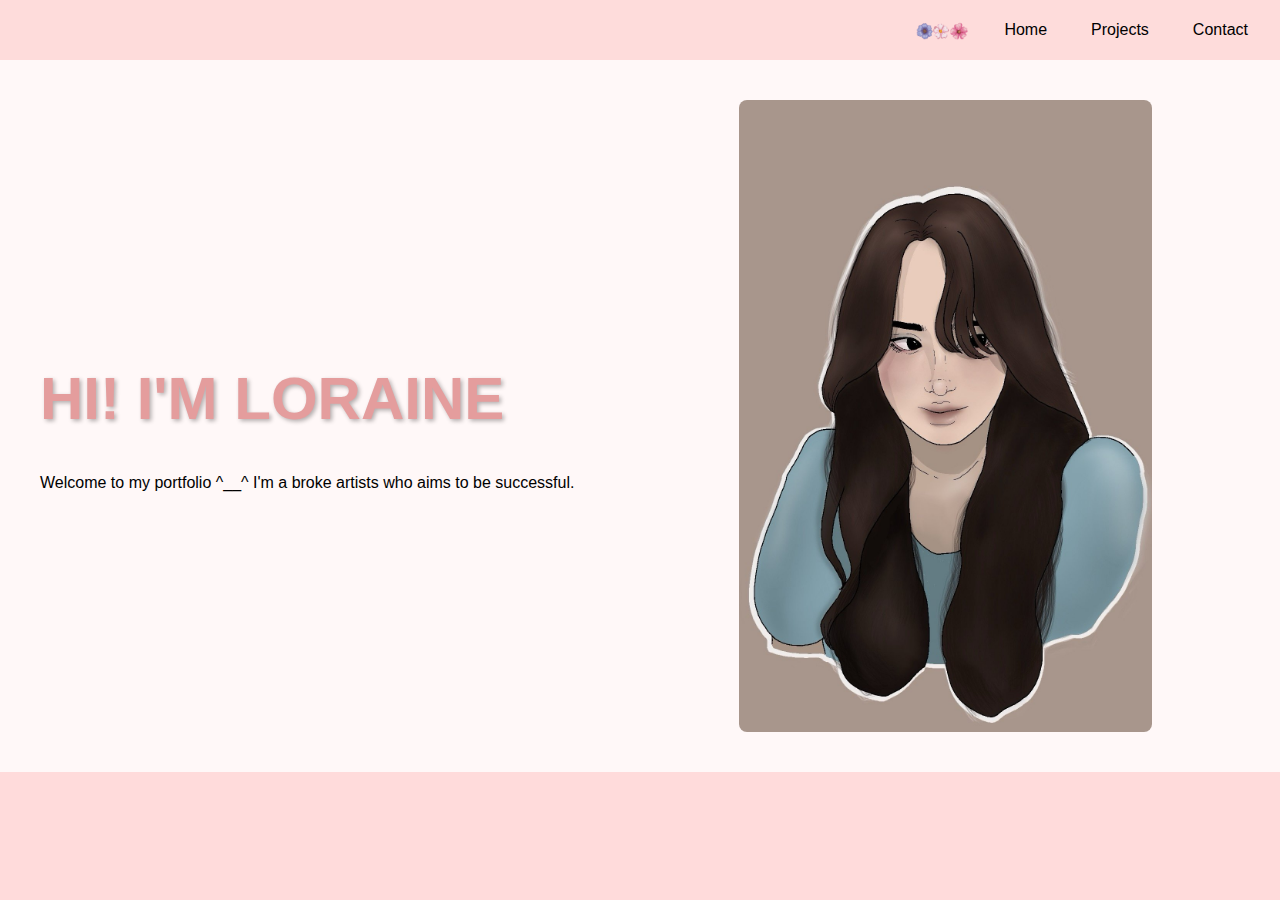
<file: index.html>
<!DOCTYPE html>
<html lang="en">
<head>
    <meta charset="UTF-8">
    <title>Home</title>
    <link rel="stylesheet" href="style.css">
</head>
<body>
    <header>
       <nav>
    <img src="flowerlogo.png" alt="Logo" class="nav-logo">
    <ul>
        <li><a href="index.html">Home</a></li>
        <li><a href="projects.html">Projects</a></li>
        <li><a href="contact.html">Contact</a></li>
    </ul>
</nav>
    </header>
   <main class="home-content">
    <div class="text-content">
        <h1>HI! I'M LORAINE</h1>
        <p>Welcome to my portfolio ^__^ I'm a broke artists who aims to be successful.</p>
    </div>
    <div class="image-content">
        <img src="homephoto.jpg" alt="Welcome Image">
    </div>
</main>
</body>
</html>
</file>
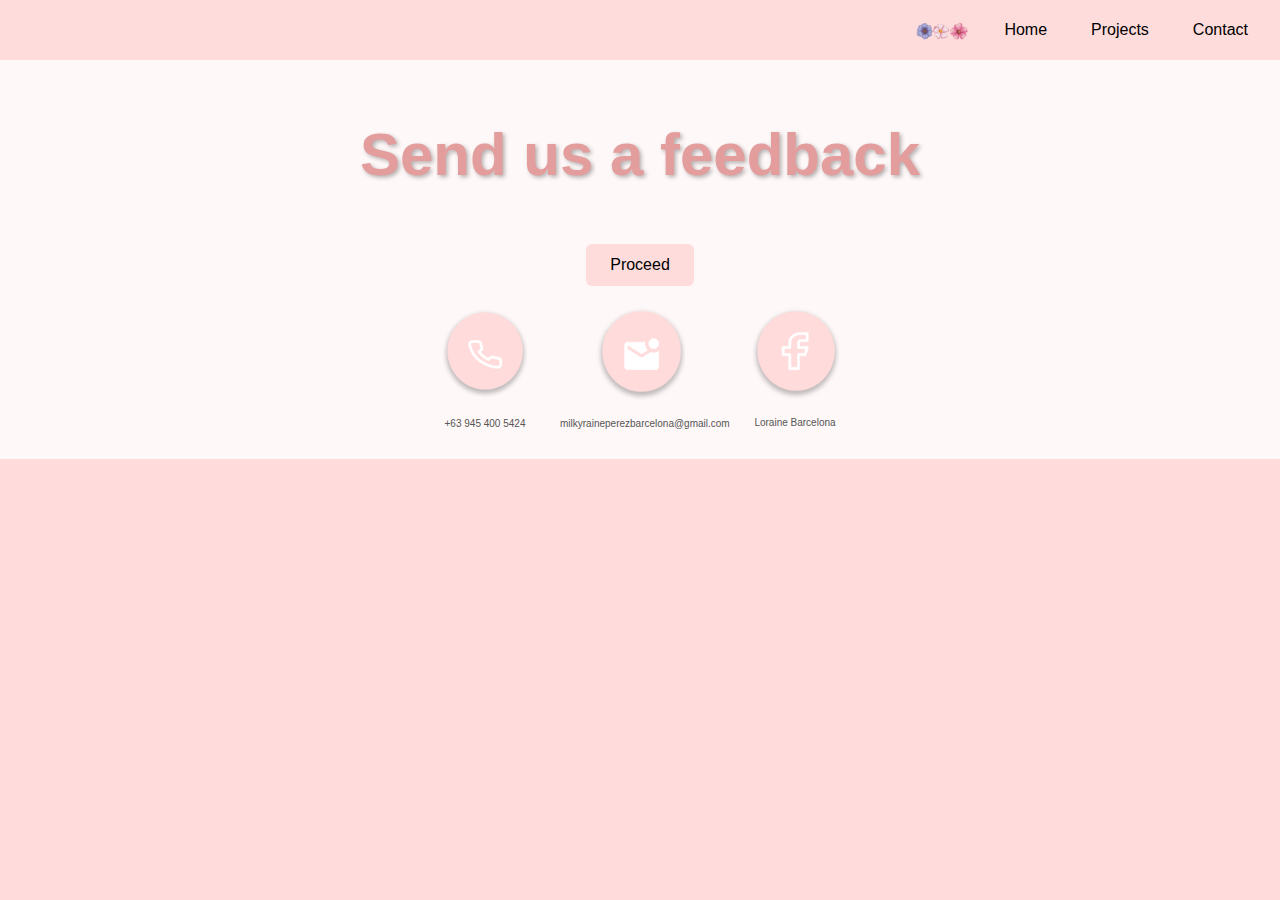
<file: Contact.html>
<!DOCTYPE html>
<html lang="en">
<head>
    <meta charset="UTF-8">
    <title>Contact</title>
    <link rel="stylesheet" href="style.css">
</head>
<body>
    <header>
       <nav>
    <img src="flowerlogo.png" alt="Logo" class="nav-logo">
    <ul>
        <li><a href="index.html">Home</a></li>
        <li><a href="projects.html">Projects</a></li>
        <li><a href="contact.html">Contact</a></li>
    </ul>
</nav>
    </header>
    <main class="contact-content">
   <h1>Send us a feedback</h1>
<button id="proceedBtn">Proceed</button>
<div id="feedbackForm" style="display: none; margin-top: 20px;">
    <form id="feedbackFormElement">
        <label for="name">Your Name:</label><br>
        <input type="text" id="name" name="name" required><br><br>

        <label for="feedback">Your Feedback:</label><br>
        <textarea id="feedback" name="feedback" rows="4" cols="40" required></textarea><br><br>

        <button type="submit">Submit</button>
    </form>

    <div id="thankYouMessage" style="display: none; margin-top: 20px; color: #e49d9d; font-weight: bold;">
        Thank you for your feedback!
    </div>
</div>
 <div class="contact-info">
        <div class="image-contact">
            <img src="phone.png" alt="Image 1">
            <p class="image-caption">+63 945 400 5424</p>
        </div>
        <div class="image-contact">
            <img src="email.png" alt="Image 3">
            <p class="image-caption">milkyraineperezbarcelona@gmail.com</p>
        </div>
         <div class="image-contact">
            <img src="fb.png" alt="Image 2">
            <p class="image-caption">Loraine Barcelona</p>
        </div>
</main>
<script>
    document.getElementById("proceedBtn").addEventListener("click", function () {
        document.getElementById("feedbackForm").style.display = "block";
        this.style.display = "none";
    });

    document.getElementById("feedbackFormElement").addEventListener("submit", function (event) {
        event.preventDefault();

        document.getElementById("feedbackFormElement").reset();

        document.getElementById("thankYouMessage").style.display = "block";
    });
</script>
</body>
</html>
</file>
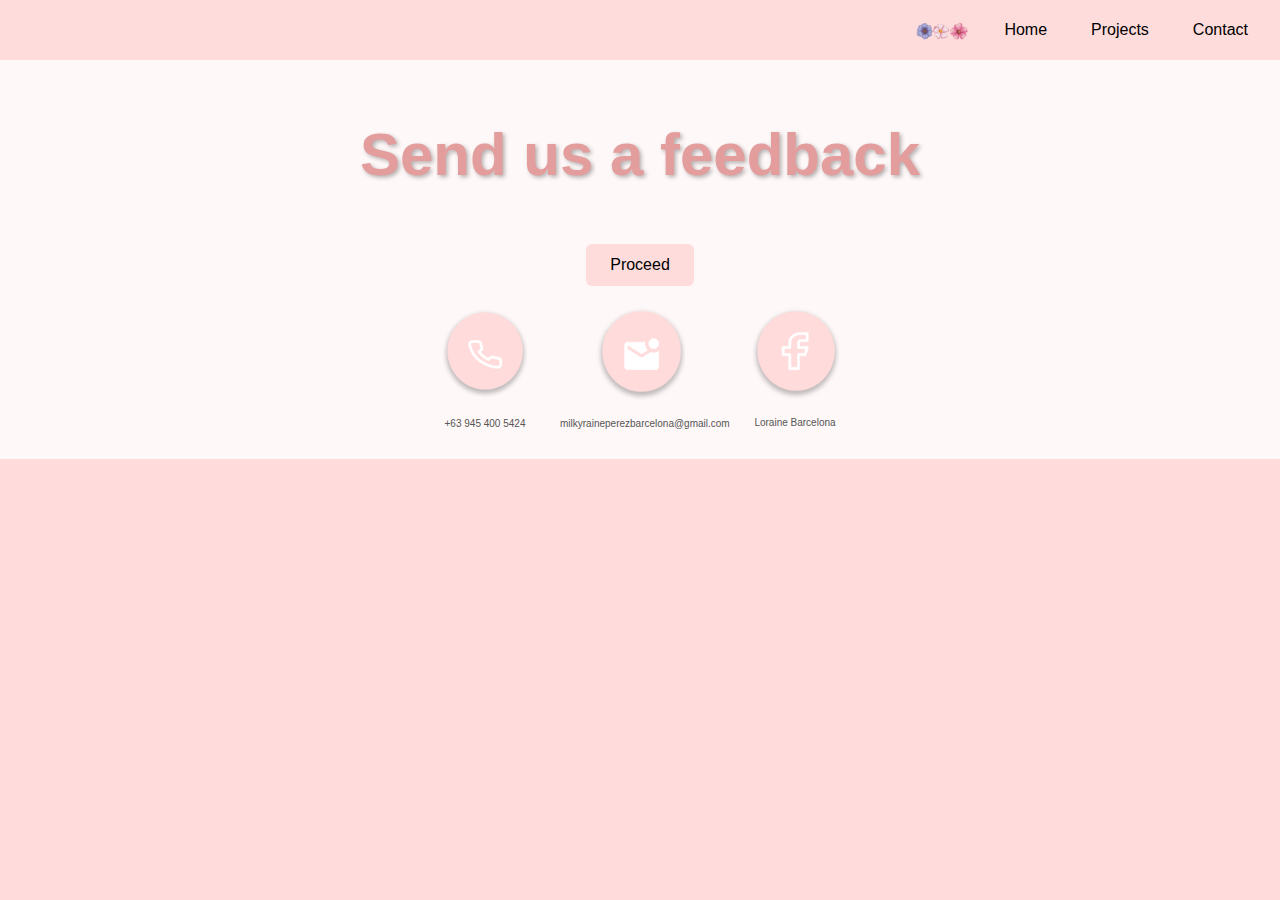
<file: contact.html>
<!DOCTYPE html>
<html lang="en">
<head>
    <meta charset="UTF-8">
    <title>Contact</title>
    <link rel="stylesheet" href="style.css">
</head>
<body>
    <header>
       <nav>
    <img src="flowerlogo.png" alt="Logo" class="nav-logo">
    <ul>
        <li><a href="index.html">Home</a></li>
        <li><a href="projects.html">Projects</a></li>
        <li><a href="contact.html">Contact</a></li>
    </ul>
</nav>
    </header>
    <main class="contact-content">
   <h1>Send us a feedback</h1>
<button id="proceedBtn">Proceed</button>
<div id="feedbackForm" style="display: none; margin-top: 20px;">
    <form id="feedbackFormElement">
        <label for="name">Your Name:</label><br>
        <input type="text" id="name" name="name" required><br><br>

        <label for="feedback">Your Feedback:</label><br>
        <textarea id="feedback" name="feedback" rows="4" cols="40" required></textarea><br><br>

        <button type="submit">Submit</button>
    </form>

    <div id="thankYouMessage" style="display: none; margin-top: 20px; color: #e49d9d; font-weight: bold;">
        Thank you for your feedback!
    </div>
</div>
 <div class="contact-info">
        <div class="image-contact">
            <img src="phone.png" alt="Image 1">
            <p class="image-caption">+63 945 400 5424</p>
        </div>
        <div class="image-contact">
            <img src="email.png" alt="Image 3">
            <p class="image-caption">milkyraineperezbarcelona@gmail.com</p>
        </div>
         <div class="image-contact">
            <img src="fb.png" alt="Image 2">
            <p class="image-caption">Loraine Barcelona</p>
        </div>
</main>
<script>
    document.getElementById("proceedBtn").addEventListener("click", function () {
        document.getElementById("feedbackForm").style.display = "block";
        this.style.display = "none";
    });

    document.getElementById("feedbackFormElement").addEventListener("submit", function (event) {
        event.preventDefault();

        document.getElementById("feedbackFormElement").reset();

        document.getElementById("thankYouMessage").style.display = "block";
    });
</script>
</body>
</html>
</file>
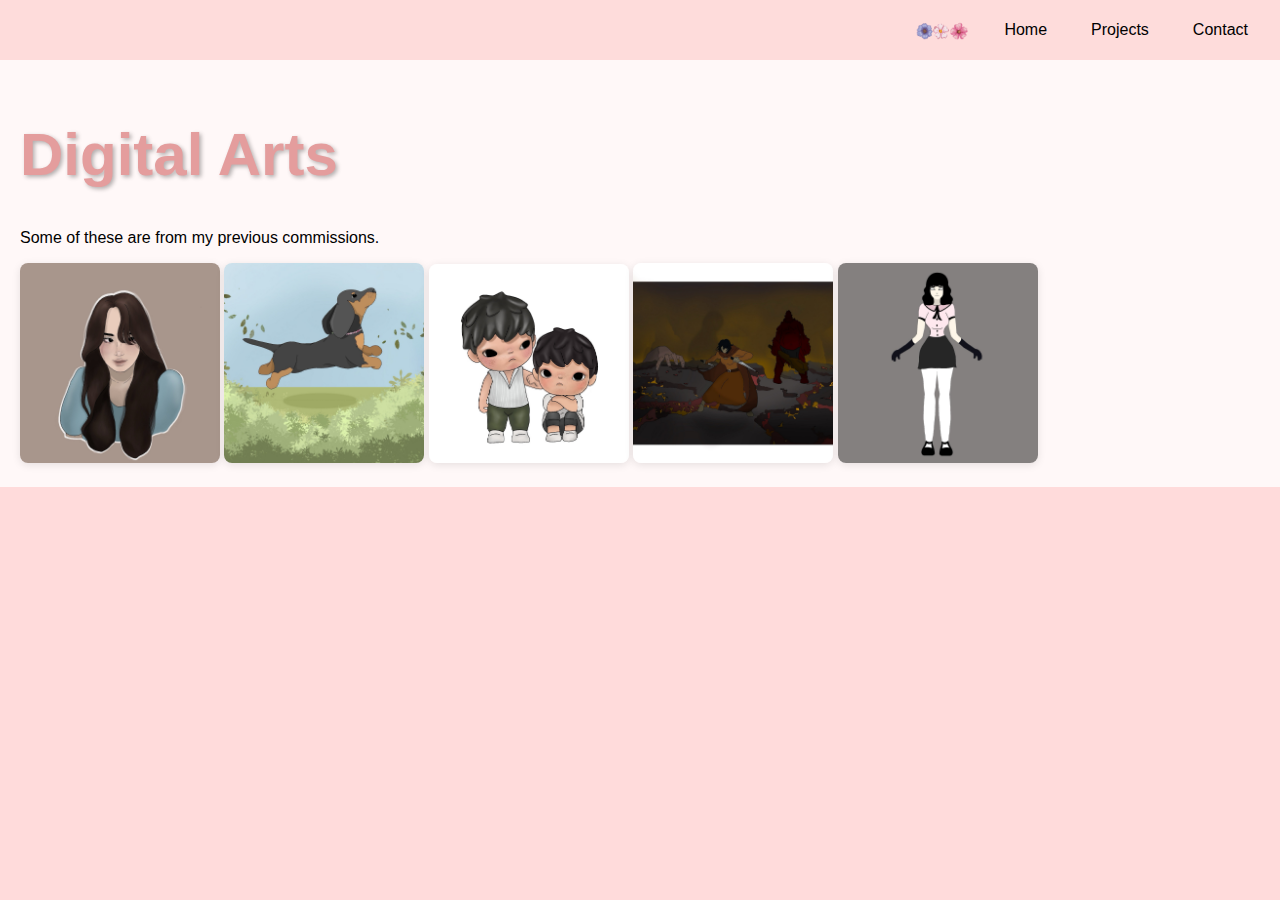
<file: digital.html>
<!DOCTYPE html>
<html lang="en">
<head>
    <meta charset="UTF-8">
    <title>Digital Arts</title>
    <link rel="stylesheet" href="style.css">
</head>
<body>
     <header>
       <nav>
    <img src="flowerlogo.png" alt="Logo" class="nav-logo">
    <ul>
        <li><a href="index.html">Home</a></li>
        <li><a href="projects.html">Projects</a></li>
        <li><a href="contact.html">Contact</a></li>
    </ul>
</nav>
    </header>
    <main class="art-page">
        <h1>Digital Arts</h1>
        <p>Some of these are from my previous commissions.</p>
        <div class="digital-outputs">
        <img src="digi1.jpg" alt="1st Output">
        <img src="digi2.jpg" alt="2nd Output">
        <img src="digi3.jpg" alt="3rd Output">
        <img src="digi4.jpg" alt="4th Output">
        <img src="digi5.jpg" alt="5th Output">
    </div>
    </main>
</body>
</html>
</file>
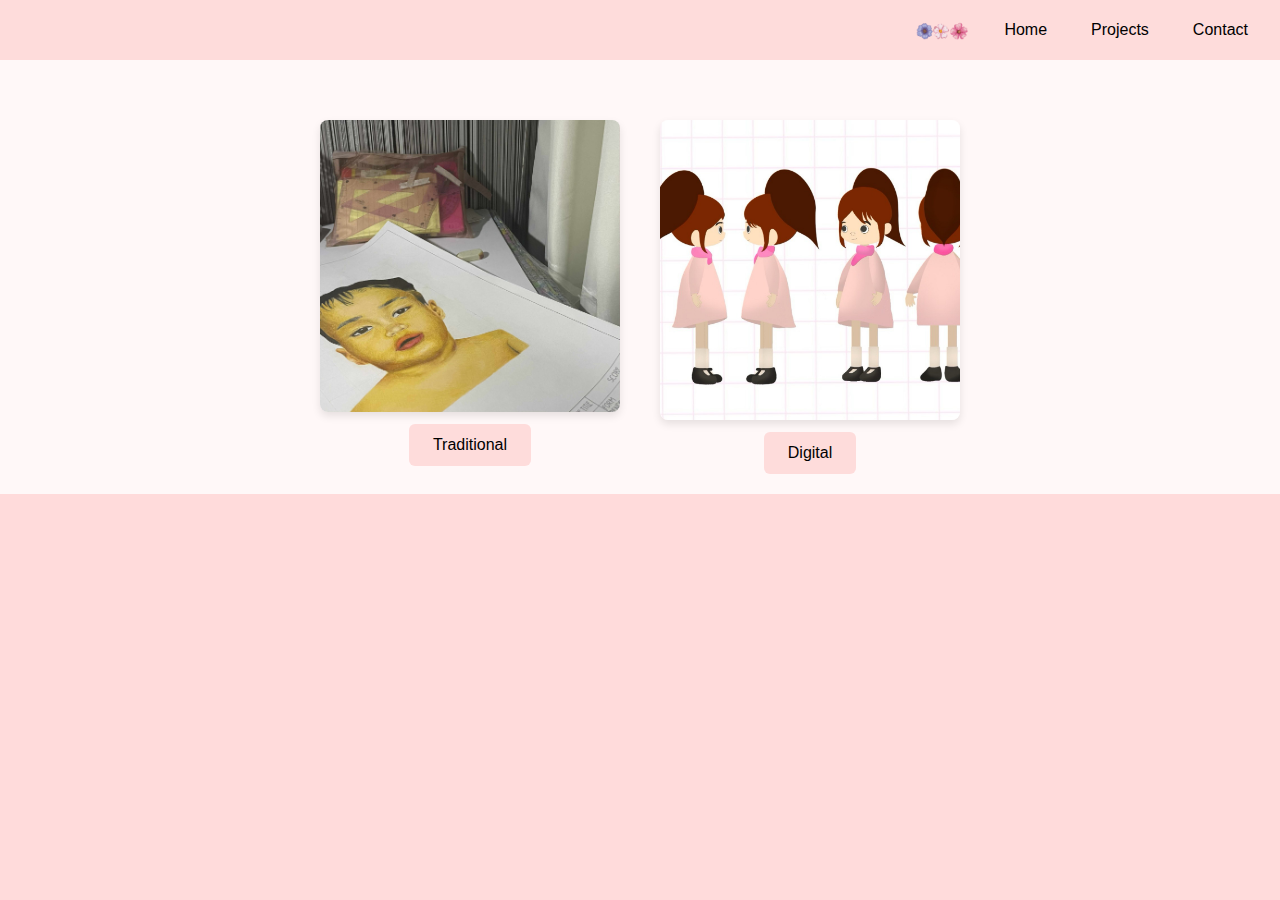
<file: projects.html>
<!DOCTYPE html>
<html lang="en">
<head>
    <meta charset="UTF-8">
    <title>Projectss</title>
    <link rel="stylesheet" href="style.css">
</head>
<body>
    <header>
       <nav>
    <img src="flowerlogo.png" alt="Logo" class="nav-logo">
    <ul>
        <li><a href="index.html">Home</a></li>
        <li><a href="projects.html">Projects</a></li>
        <li><a href="contact.html">Contact</a></li>
    </ul>
</nav>
    </header>
<main>
    <div class="button-group">
        <div class="project-option">
            <img src="tradibutton.jpg" alt="Traditional Art">
            <button onclick="location.href='traditional.html'">Traditional</button>
        </div>
        <div class="project-option">
            <img src="digibutton.jpg" alt="Digital Art">
            <button onclick="location.href='digital.html'">Digital</button>
        </div>
    </div>
</main>
</body>
</html>
</file>
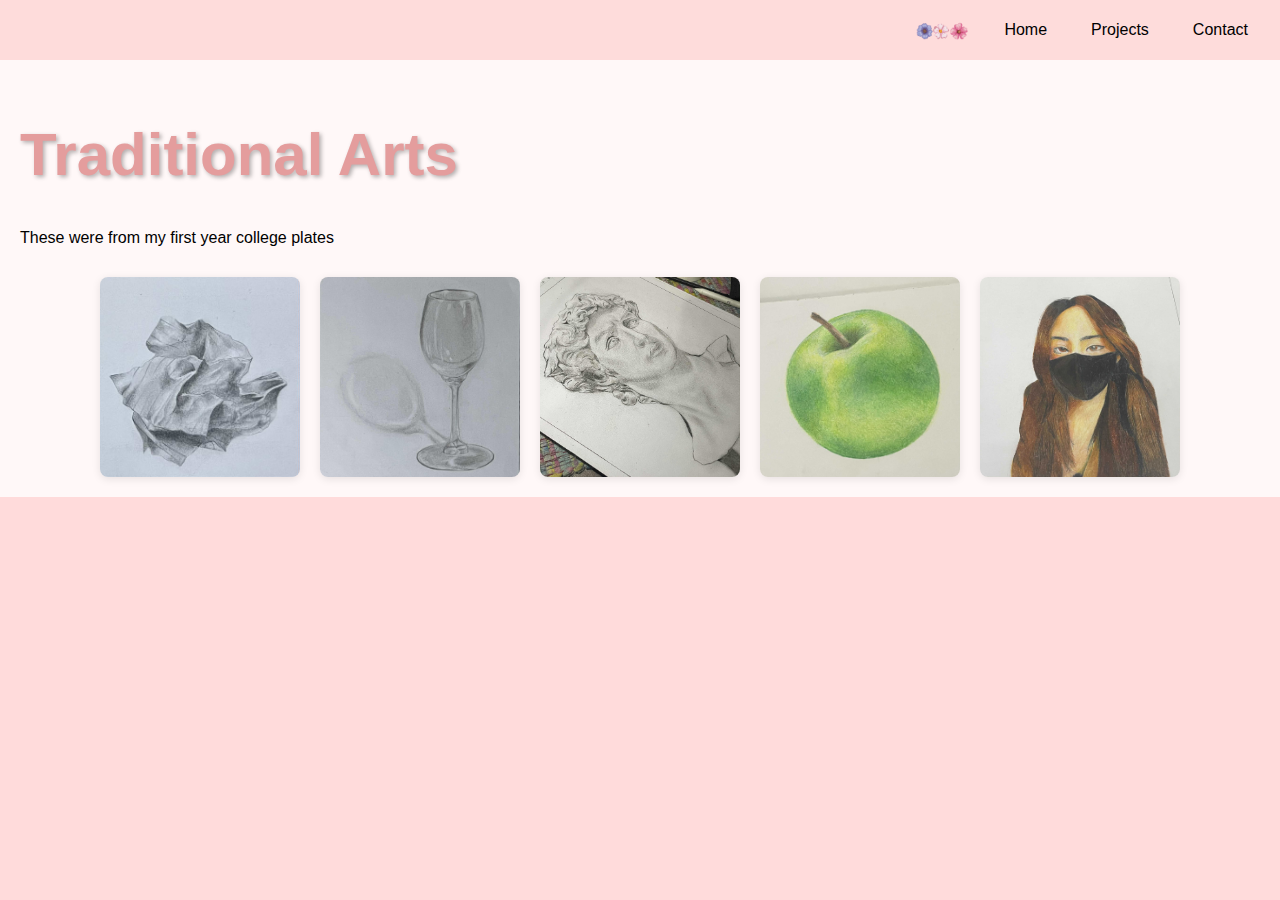
<file: traditional.html>
<!DOCTYPE html>
<html lang="en">
<head>
    <meta charset="UTF-8">
    <title>Traditional Arts</title>
    <link rel="stylesheet" href="style.css">
</head>
<body>
    <header>
       <nav>
    <img src="flowerlogo.png" alt="Logo" class="nav-logo">
    <ul>
        <li><a href="index.html">Home</a></li>
        <li><a href="projects.html">Projects</a></li>
        <li><a href="contact.html">Contact</a></li>
    </ul>
</nav>
    </header>
    <main class="art-page">
        <h1>Traditional Arts</h1>
        <p>These were from my first year college plates</p>
    <div class="traditional-outputs">
        <img src="tradi1.jpg" alt="1st Output">
        <img src="tradi2.jpg" alt="2nd Output">
        <img src="tradi3.jpg" alt="3rd Output">
        <img src="tradi4.jpg" alt="4th Output">
        <img src="tradi5.jpg" alt="5th Output">
    </div>
    </main>
</body>
</html>
</file>
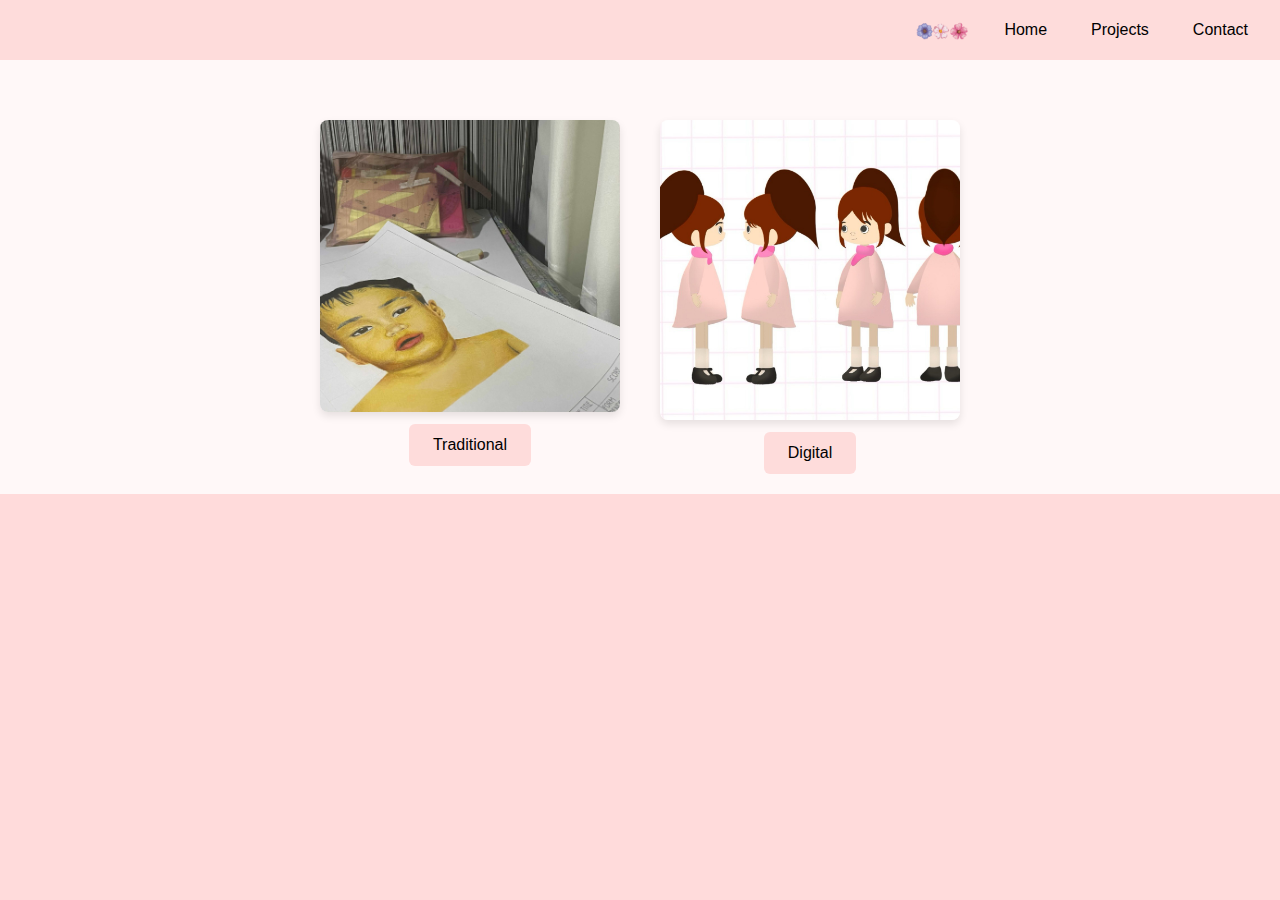
<file: PortfolioWebsite/projects.html>
<!DOCTYPE html>
<html lang="en">
<head>
    <meta charset="UTF-8">
    <title>Projectss</title>
    <link rel="stylesheet" href="style.css">
</head>
<body>
    <header>
       <nav>
    <img src="flowerlogo.png" alt="Logo" class="nav-logo">
    <ul>
        <li><a href="index.html">Home</a></li>
        <li><a href="projects.html">Projects</a></li>
        <li><a href="contact.html">Contact</a></li>
    </ul>
</nav>
    </header>
<main>
    <div class="button-group">
        <div class="project-option">
            <img src="tradibutton.jpg" alt="Traditional Art">
            <button onclick="location.href='traditional.html'">Traditional</button>
        </div>
        <div class="project-option">
            <img src="digibutton.jpg" alt="Digital Art">
            <button onclick="location.href='digital.html'">Digital</button>
        </div>
    </div>
</main>
</body>
</html>
</file>
<file: style.css>
/* style.css */

body {
    margin: 0;
    font-family: Arial, sans-serif;
    background-color: #FFDBDB;
}

header {
    display: flex;
    justify-content: flex-end;
    align-items: center;
    background-color: #FEDCDB;
    padding: 10px 20px;
}

h1 {
    color: #e49d9d;
    text-shadow: 2px 2px 4px rgba(0, 0, 0, 0.3);
    font-size: 60px; 
}

nav ul {
    display: flex;
    gap: 20px;
    list-style-type: none;
    margin: 0;
    padding: 0;
}

nav ul li a {
    color: black;
    text-decoration: none;
    padding: 8px 12px;
    transition: background 0.3s;
}

nav ul li a:hover {
    background-color: #EBF4FF;
    border-radius: 4px;
}

nav {
    display: flex;
    align-items: center;
    justify-content: space-between;
}

.nav-logo {
    height: 40px;
    margin-right: 20px;
}

main {
    padding: 20px;
    background-color: #FFF8F8;
}
.home-content {
    display: flex;
    justify-content: space-between;
    align-items: center;
    padding: 40px;
}

.text-content {
    flex: 1;
    padding-right: 20px;
}

.image-content {
    flex: 1;
    display: flex;
    justify-content: center;
}

.image-content img {
    max-width: 70%;
    height: auto;
    border-radius: 8px;

}
.button-group {
    display: flex;
    justify-content: center;
    gap: 40px;
    margin-top: 40px;
}

.project-option {
    display: flex;
    flex-direction: column;
    align-items: center;
    gap: 12px;
}

.project-option img {
    width: 300px;
    height: auto;
    border-radius: 8px;
    box-shadow: 0 4px 8px rgba(0, 0, 0, 0.1);
}

.project-option button {
    padding: 12px 24px;
    font-size: 16px;
    background-color: #FEDCDB;
    border: none;
    color: black;
    border-radius: 6px;
    cursor: pointer;
    transition: background-color 0.3s ease;
}

.project-option button:hover {
    background-color: #e0c1c0;
}

.traditional-outputs {
    display: flex;
    flex-wrap: wrap;
    justify-content: center;
    gap: 20px;
    margin-top: 30px;
}

.traditional-outputs img {
    width: 200px;  
    height: auto;
    border-radius: 8px;
    box-shadow: 0 2px 8px rgba(0, 0, 0, 0.1);
}

.digital-outputs img {
    width: 200px; 
    height: auto;
    border-radius: 8px;
    box-shadow: 0 2px 8px rgba(0, 0, 0, 0.1);
}

.contact-content {
    text-align: center;
}

#feedbackForm form {
    max-width: 400px;
    margin: auto;
    text-align: left;
}

#feedbackForm input, #feedbackForm textarea {
    width: 100%;
    padding: 10px;
    border-radius: 6px;
    border: 1px solid #ccc;
    box-sizing: border-box;
}

#feedbackForm button {
    background-color: #FEDCDB;
    padding: 10px 20px;
    border: none;
    border-radius: 6px;
    cursor: pointer;
    margin-top: 10px;
}

#feedbackForm button:hover {
    background-color: #e0c1c0;
}

#proceedBtn {
    background-color: #FEDCDB;
    color: black;
    padding: 12px 24px;
    font-size: 16px;
    border: none;
    border-radius: 6px;
    cursor: pointer;
    transition: background-color 0.3s ease, transform 0.2s ease;
    margin-top: 15px;
}

#proceedBtn:hover {
    background-color: #e0c1c0;
    transform: scale(1.05);
}

#thankYouMessage {
    font-size: 18px;
    color: #e49d9d;
}
.contact-info {
    display: flex;
    justify-content: center;
    gap: 30px;
    margin-top: 20px;
    flex-wrap: wrap;
}

.image-contact {
    text-align: center;
    max-width: 160px;
}

.image-contact img {
    width: 90px;
    height: auto;
    border-radius: 8px;
    transition: transform 0.3s ease;
}

.image-caption {
    margin-top: 14px;
    font-size: 10px;
    color: #555;
}
</file>
<file: PortfolioWebsite/style.css>
/* style.css */

body {
    margin: 0;
    font-family: Arial, sans-serif;
    background-color: #FFDBDB;
}

header {
    display: flex;
    justify-content: flex-end;
    align-items: center;
    background-color: #FEDCDB;
    padding: 10px 20px;
}

h1 {
    color: #e49d9d;
    text-shadow: 2px 2px 4px rgba(0, 0, 0, 0.3);
    font-size: 60px; 
}

nav ul {
    display: flex;
    gap: 20px;
    list-style-type: none;
    margin: 0;
    padding: 0;
}

nav ul li a {
    color: black;
    text-decoration: none;
    padding: 8px 12px;
    transition: background 0.3s;
}

nav ul li a:hover {
    background-color: #EBF4FF;
    border-radius: 4px;
}

nav {
    display: flex;
    align-items: center;
    justify-content: space-between;
}

.nav-logo {
    height: 40px;
    margin-right: 20px;
}

main {
    padding: 20px;
    background-color: #FFF8F8;
}
.home-content {
    display: flex;
    justify-content: space-between;
    align-items: center;
    padding: 40px;
}

.text-content {
    flex: 1;
    padding-right: 20px;
}

.image-content {
    flex: 1;
    display: flex;
    justify-content: center;
}

.image-content img {
    max-width: 70%;
    height: auto;
    border-radius: 8px;

}
.button-group {
    display: flex;
    justify-content: center;
    gap: 40px;
    margin-top: 40px;
}

.project-option {
    display: flex;
    flex-direction: column;
    align-items: center;
    gap: 12px;
}

.project-option img {
    width: 300px;
    height: auto;
    border-radius: 8px;
    box-shadow: 0 4px 8px rgba(0, 0, 0, 0.1);
}

.project-option button {
    padding: 12px 24px;
    font-size: 16px;
    background-color: #FEDCDB;
    border: none;
    color: black;
    border-radius: 6px;
    cursor: pointer;
    transition: background-color 0.3s ease;
}

.project-option button:hover {
    background-color: #e0c1c0;
}

.traditional-outputs {
    display: flex;
    flex-wrap: wrap;
    justify-content: center;
    gap: 20px;
    margin-top: 30px;
}

.traditional-outputs img {
    width: 200px;  
    height: auto;
    border-radius: 8px;
    box-shadow: 0 2px 8px rgba(0, 0, 0, 0.1);
}

.digital-outputs img {
    width: 200px; 
    height: auto;
    border-radius: 8px;
    box-shadow: 0 2px 8px rgba(0, 0, 0, 0.1);
}

.contact-content {
    text-align: center;
}

#feedbackForm form {
    max-width: 400px;
    margin: auto;
    text-align: left;
}

#feedbackForm input, #feedbackForm textarea {
    width: 100%;
    padding: 10px;
    border-radius: 6px;
    border: 1px solid #ccc;
    box-sizing: border-box;
}

#feedbackForm button {
    background-color: #FEDCDB;
    padding: 10px 20px;
    border: none;
    border-radius: 6px;
    cursor: pointer;
    margin-top: 10px;
}

#feedbackForm button:hover {
    background-color: #e0c1c0;
}

#proceedBtn {
    background-color: #FEDCDB;
    color: black;
    padding: 12px 24px;
    font-size: 16px;
    border: none;
    border-radius: 6px;
    cursor: pointer;
    transition: background-color 0.3s ease, transform 0.2s ease;
    margin-top: 15px;
}

#proceedBtn:hover {
    background-color: #e0c1c0;
    transform: scale(1.05);
}

#thankYouMessage {
    font-size: 18px;
    color: #e49d9d;
}
.contact-info {
    display: flex;
    justify-content: center;
    gap: 30px;
    margin-top: 20px;
    flex-wrap: wrap;
}

.image-contact {
    text-align: center;
    max-width: 160px;
}

.image-contact img {
    width: 90px;
    height: auto;
    border-radius: 8px;
    transition: transform 0.3s ease;
}

.image-caption {
    margin-top: 14px;
    font-size: 10px;
    color: #555;
}
</file>
